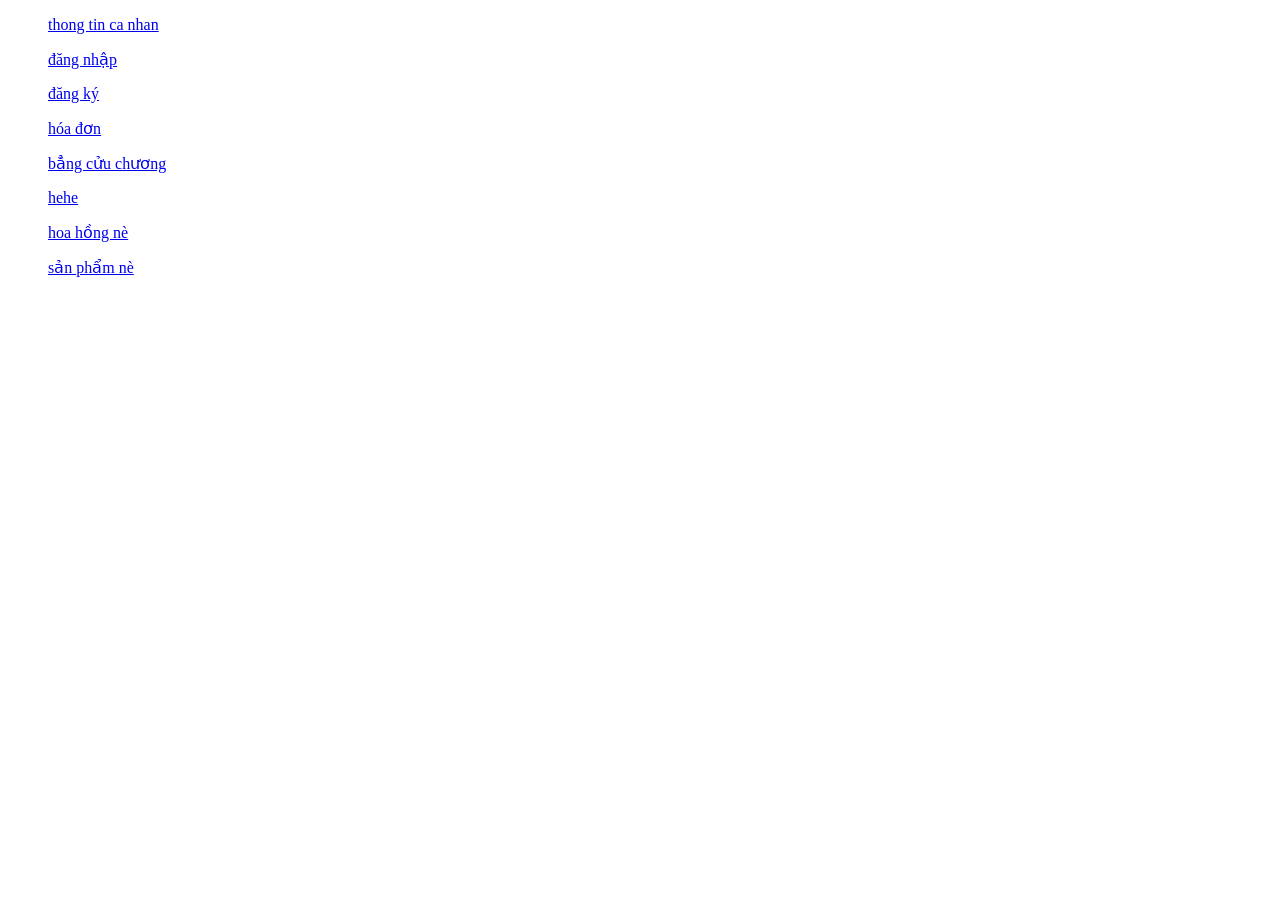
<file: index.html>
﻿<!DOCTYPE html>
<html lang = "vi">
	<head>
		<title>gioi thieu thong tin ca nhan</title>
		<meta charset = "utf-8">
	<body>
		<ul>
			<a href = "html/page1.html"> thong tin ca nhan </a>
		</ul>
		<ul>
			<a href = "html/page2.html">đăng nhập</a>
		</ul>
		<ul>
			<a href = "html/page3.html">đăng ký</a>
		</ul>
		<ul>
			<a href = "html/page4.html">hóa đơn</a>
		</ul>
		<ul>
			<a href = "html/page5.html">bẳng cửu chương</a>
		</ul>
		<ul>
			<a href = "html/page6.html">hehe</a>
		</ul>
		<ul>
			<a href = "html/page7.html">hoa hồng nè</a>
		</ul>
		<ul>
			<a href = "html/page8.html">sản phẩm nè</a>
		</ul>
	</body>
</html>
</file>
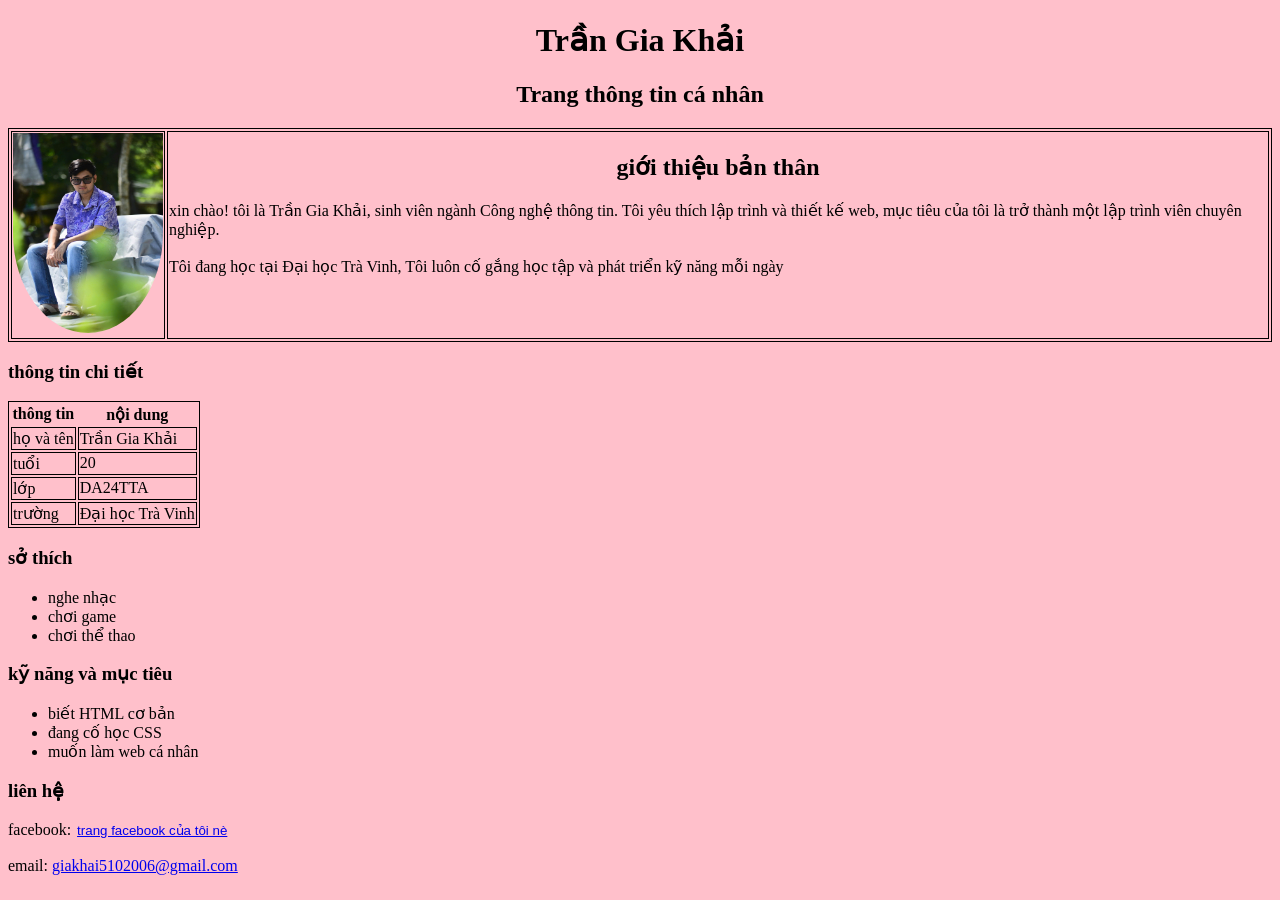
<file: html/page1.html>
﻿<!DOCTYPE html>
<html lang = "vi">
	<head>
		<title>gioi thieu thong tin ca nhan</title>
		<meta charset = "utf-8">
		<link rel="stylesheet" href="../css/style1.css">
	</head>
	<body>
		<h1>Trần Gia Khải</h1>
		<h2>Trang thông tin cá nhân</h2>
		<table>
			<tr>
				<td> <img src="../assets/images/khai.jpg" alt="ảnh Gia Khải" style="width:150px;height:200px; border-radius:0px 0px 50% 50%"></td>
				<td>
					<h2>giới thiệu bản thân</h2>
					<a>xin chào! tôi là Trần Gia Khải, sinh viên ngành Công nghệ thông tin. Tôi yêu thích lập trình và thiết kế web, mục tiêu của tôi là trở thành một lập trình viên chuyên nghiệp.</a>
					<br><br>
					<a>Tôi đang học tại Đại học Trà Vinh, Tôi luôn cố gắng học tập và phát triển kỹ năng mỗi ngày</a>
				</td>
			</tr>
		</table>
		<h3>thông tin chi tiết</h3>	
		<table>
			<tr>
				<th>thông tin</th><th>nội dung</th>
			</tr>
			<tr>
				<td>họ và tên</td><td>Trần Gia Khải</td>
			</tr>
			<tr>
				<td>tuổi</td><td>20</td>
			</tr>
			<tr>
				<td>lớp</td><td>DA24TTA</td>
			</tr>
			<tr>
				<td>trường</td><td>Đại học Trà Vinh</td>
			</tr>
		</table>
		<h3>sở thích</h3>
		<ul>
			<li>nghe nhạc</li>
			<li>chơi game</li>
			<li>chơi thể thao</li>
		</ul>
		<h3>kỹ năng và mục tiêu</h3>
		<ul>
			<li>biết HTML cơ bản</li>
			<li>đang cố học CSS</li>
			<li>muốn làm web cá nhân</li>
		</ul>
		<h3>liên hệ</h3>
		<a>facebook:</a><button onclick="alert('Khải không thích xài facebook nhá :)')"><a href="#">trang facebook của tôi nè</a></button><br><br>
		<a>email: <a href="#">giakhai5102006@gmail.com</a></a>
	</body>
</html>
</file>
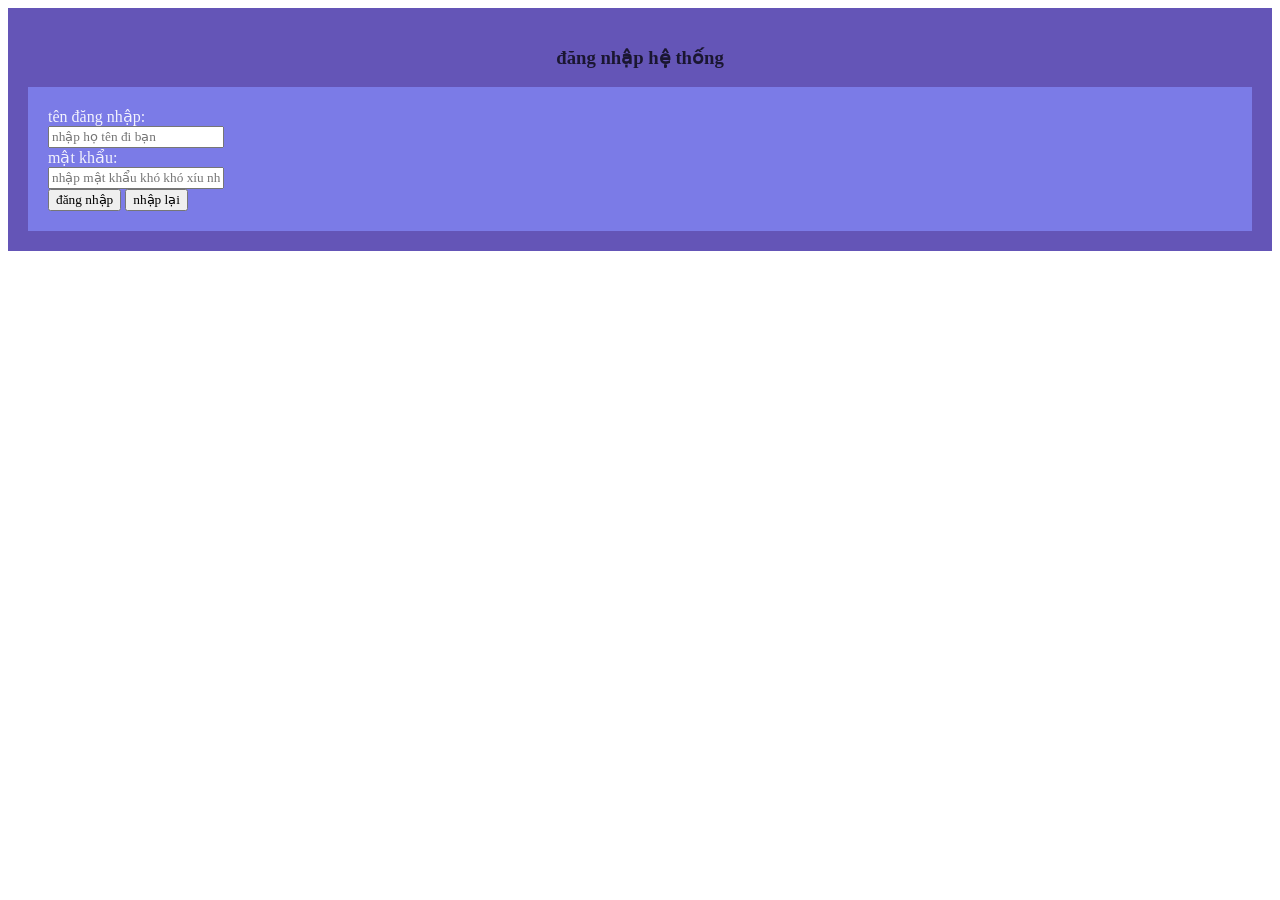
<file: html/page2.html>
﻿<!DOCTYPE html>
<html lang = "vi">
	<head>
		<title>thiết kế from</title>
		<meta charset = "utf-8">
		<link rel="stylesheet" href="../css/stye2.css">
	</head>
	<body>
		<div class="login">
				<h3>đăng nhập hệ thống</h3>
			<form>
				<div>
					<label for="txtname">tên đăng nhập: </label><br>
					<input type="text" id="txtname" placeholder="nhập họ tên đi bạn">
				</div>
				<div>
					<label for="txtpass">mật khẩu: </label><br>
					<input type="password" id="txtpass" placeholder="nhập mật khẩu khó khó xíu nha">
				</div>
				<div>
					<input class="button" type="submit" value="đăng nhập">
					<input class="button" type="reset" value="nhập lại">
				</div>
			</form>
		</div>
	</body>
</html>
</file>
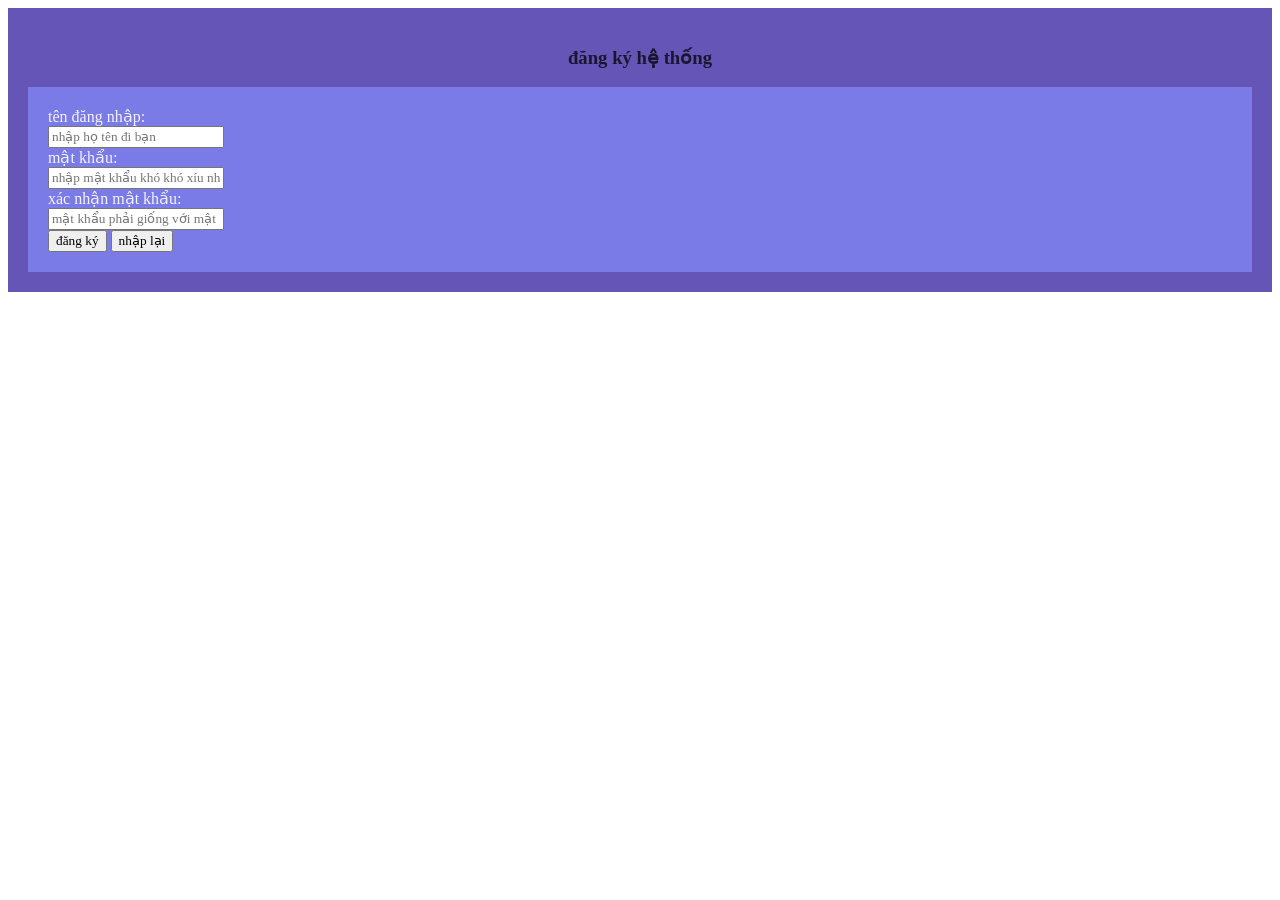
<file: html/page3.html>
<!DOCTYPE html>
<html lang = "vi">
	<head>
		<title>thiết kế from</title>
		<meta charset = "utf-8">
		<link rel="stylesheet" href="../css/style3.css">
	</head>
	<body>
		<div class="login">
				<h3>đăng ký hệ thống</h3>
			<form>
				<div>
					<label for="txtname">tên đăng nhập: </label><br>
					<input type="text" id="txtname" placeholder="nhập họ tên đi bạn">
				</div>
				<div>
					<label for="txtpass">mật khẩu: </label><br>
					<input type="password" id="txtpass" placeholder="nhập mật khẩu khó khó xíu nha">
				</div>
                <div>
					<label for="txtpass">xác nhận mật khẩu: </label><br>
					<input type="password" id="txtpass" placeholder="mật khẩu phải giống với mật khẩu trên">
				</div>
				<div>
					<input class="button" type="submit" value="đăng ký">
					<input class="button" type="reset" value="nhập lại">
				</div>
			</form>
		</div>
	</body>
</html>
</file>
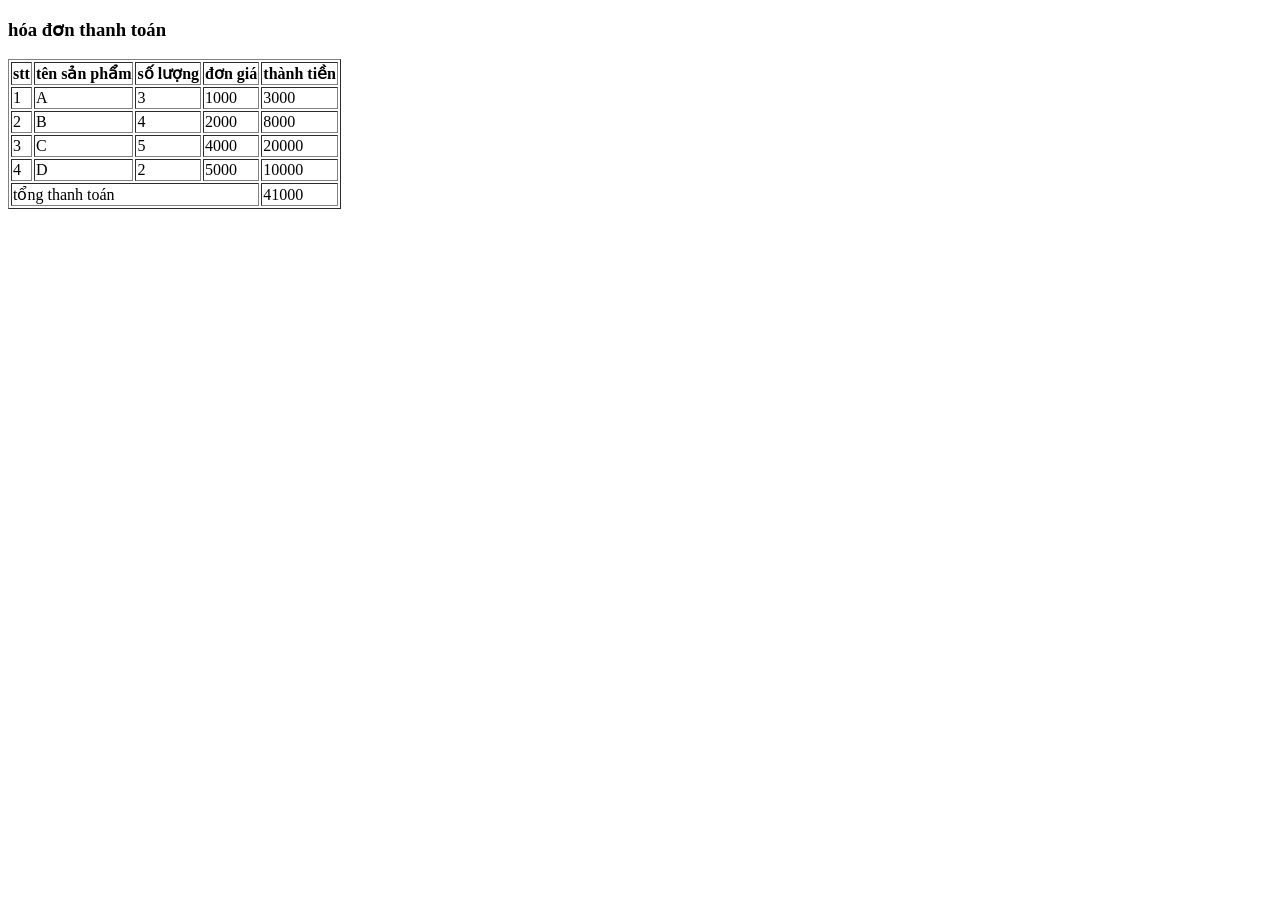
<file: html/page4.html>
<!DOCTYPE html>
<html lang = "vi">
	<head>
		<title>hóa đơn thanh toán</title>
		<meta charset = "utf-8">
		<link rel="stylesheet" href="../css/style4.css">
	</head>
	<body>
		<div>
				<h3>hóa đơn thanh toán</h3>
		</div>
		<table border="1">
			<div>
			<tr>
				<th>stt</th><th>tên sản phẩm</th><th>số lượng</th><th>đơn giá</th><th>thành tiền</th>
			</tr>
			<tr>
				<td>1</td><td>A</td><td class="sl">3</td><td class="dg">1000</td><td class="tt"></td>
			</tr>
			<tr>
				<td>2</td><td>B</td><td class="sl">4</td><td class="dg">2000</td><td class="tt"></td>
			</tr>
			<tr>
				<td>3</td><td>C</td><td class="sl">5</td><td class="dg">4000</td><td class="tt"></td>
			</tr>
			<tr>
				<td>4</td><td>D</td><td class="sl">2</td><td class="dg">5000</td><td class="tt"></td>
			</tr>
			<tr>
				<td colspan="4">tổng thanh toán</td><td id="tong"></td>
			</tr>
			</div>
		</table>
		<script>
			const dongia = document.getElementsByClassName("dg");
			const soluong = document.getElementsByClassName("sl");
			const thanhtien = document.getElementsByClassName("tt");
			const tongtien = document.getElementsByClassName("tien");
			let tong=0;
			for(let i=0;i<dongia.length;i++)
		{
			thanhtien[i].innerHTML=dongia[i].innerHTML * soluong[i].innerHTML;
			tong = tong + parseInt(thanhtien[i].innerHTML);
		}
		document.getElementById("tong").innerHTML=tong;
		
		</script>
	</body>
</html>
</file>
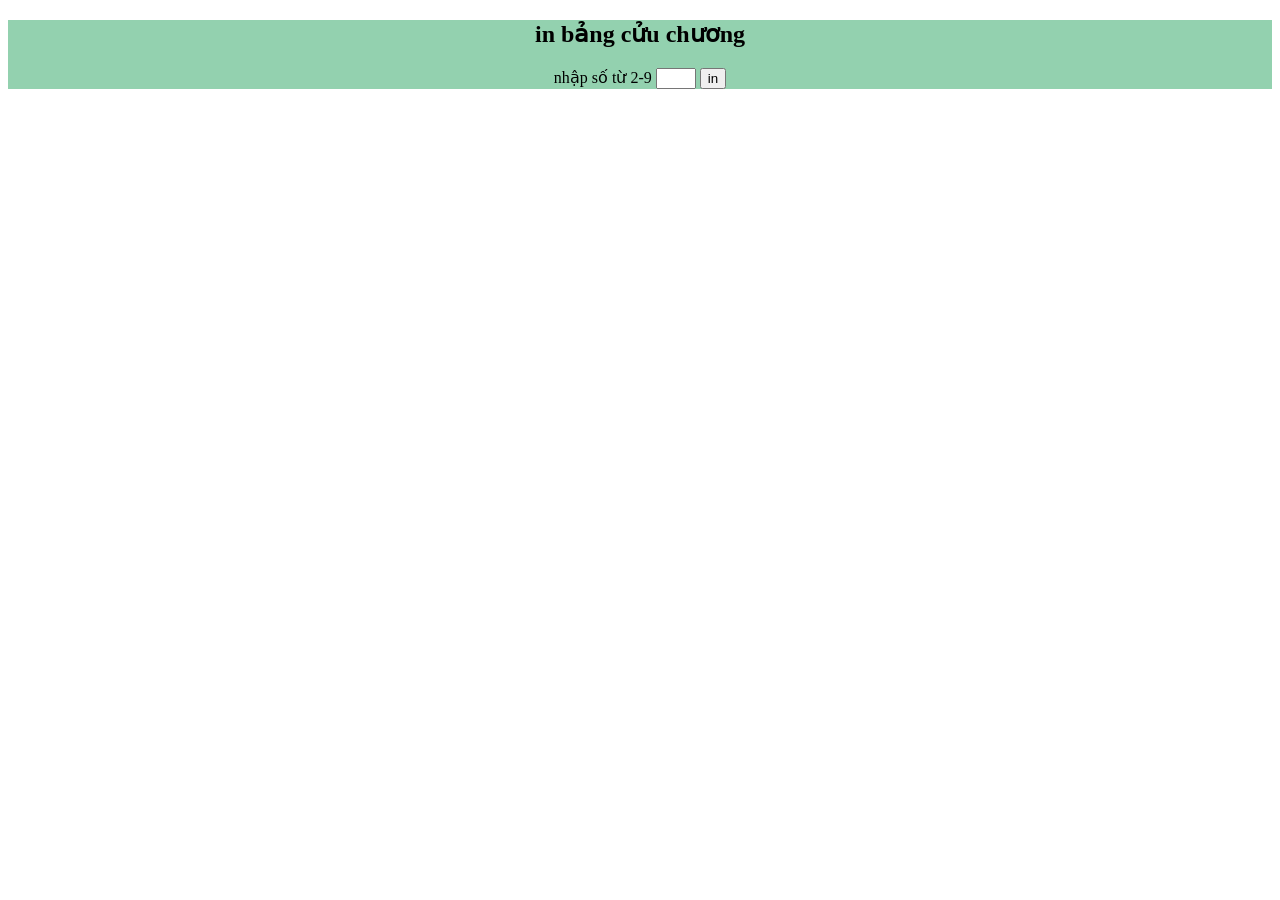
<file: html/page5.html>
<!DOCTYPE html>
<html lang = "vi">
	<head>
		<title>bảng cửu chương</title>
		<meta charset = "utf-8">
		<link rel="stylesheet" href="../css/style5.css">
	</head>
	<body>
		<div id="khai">
		<form id="forminBCC">
			<h2>in bảng cửu chương</h2>
			<label>nhập số từ 2-9</label>
			<input type="number" min="2" max="9" id="num">
			<input type="button" onclick="inBCC()" value="in">
			<div id="BCCne"></div>
			</div>
		</form>
		<script>
				function inBCC(){
					const myfrom=document.forms["forminBCC"];
					const mynumber=myfrom.elements[0];
					let num = parseInt(mynumber.value);
					let kq="<br>";
					for(let i=1;i<=10;i++){
						kq += num +" x " + i + " = " + (num*i) + "<br>";
					}
					document.getElementById("BCCne").innerHTML=kq;
				}	
		</script>
	</body>
</html>
</file>
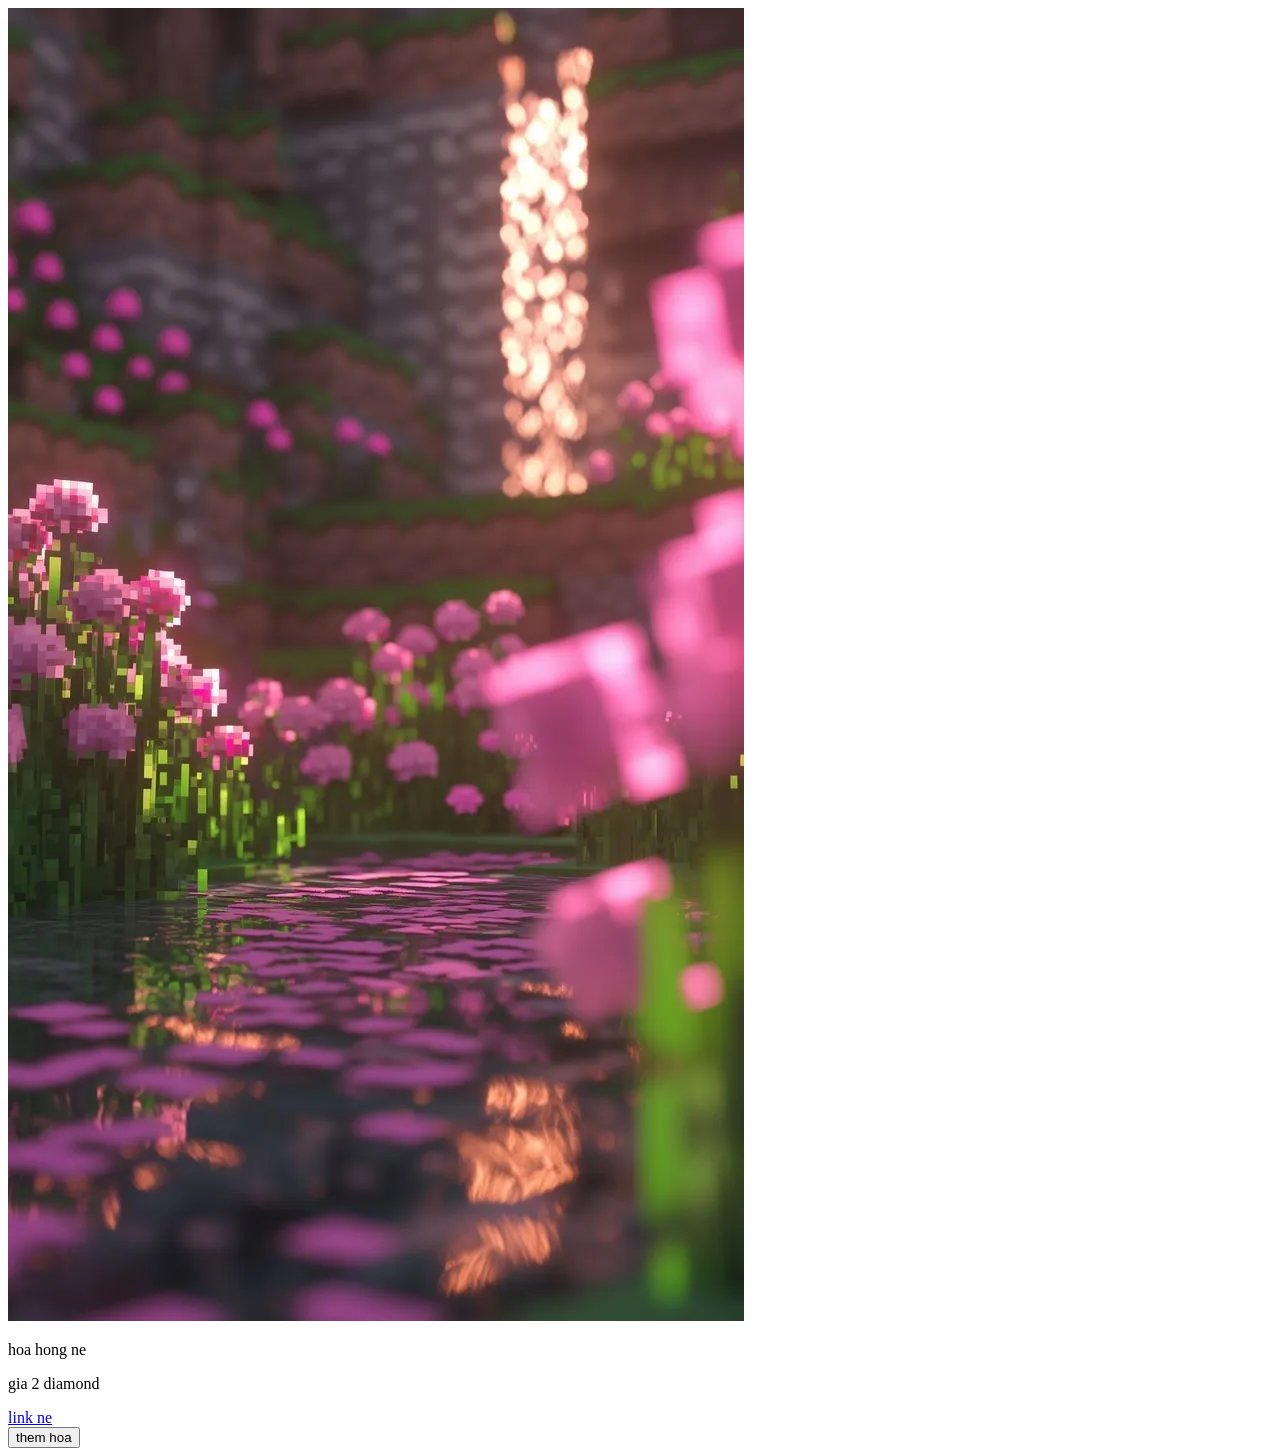
<file: html/page7.html>
<!DOCTYPE html>
<html lang = "vi">
	<head>
		<title>bảng cửu chương</title>
		<meta charset = "utf-8">
		<link rel="stylesheet" href="../css/style7.css">
	</head>
	<body>
		<script>
			const MyDiv = document.createElement("div");
			MyDiv.setAttribute("class","product-item");

			const MyDiv1 = document.createElement("div");
			MyDiv1.setAttribute("class","product-image");
			const img = document.createElement("img");
			img.setAttribute("src","../assets/images/hoa.jpg");
			img.setAttribute("alt","hoa hong minecraft");
			MyDiv1.appendChild(img);
			MyDiv.appendChild(MyDiv1);

			const MyDiv2 = document.createElement("div");
			MyDiv2.setAttribute("class","product-info");
			const para = document.createElement("p");
			const textp = document.createTextNode("hoa hong ne");
			para.appendChild(textp);
			MyDiv2.appendChild(para);

			const para1 = document.createElement("p");
			const textp1 = document.createTextNode("gia 2 diamond");
			para1.appendChild(textp1);
			MyDiv2.appendChild(para1);

			const lk = document.createElement("a");
			lk.setAttribute("href","#");
			const textlink = document.createTextNode("link ne");
			lk.appendChild(textlink);
			MyDiv2.appendChild(lk);
			MyDiv.appendChild(MyDiv2);

			document.body.appendChild(MyDiv);
		</script>
		<div id="list">
    <button onclick="add()">them hoa</button>
</div>
	<script src="../js/lib.js"></script>
	</body>
</html>
</file>
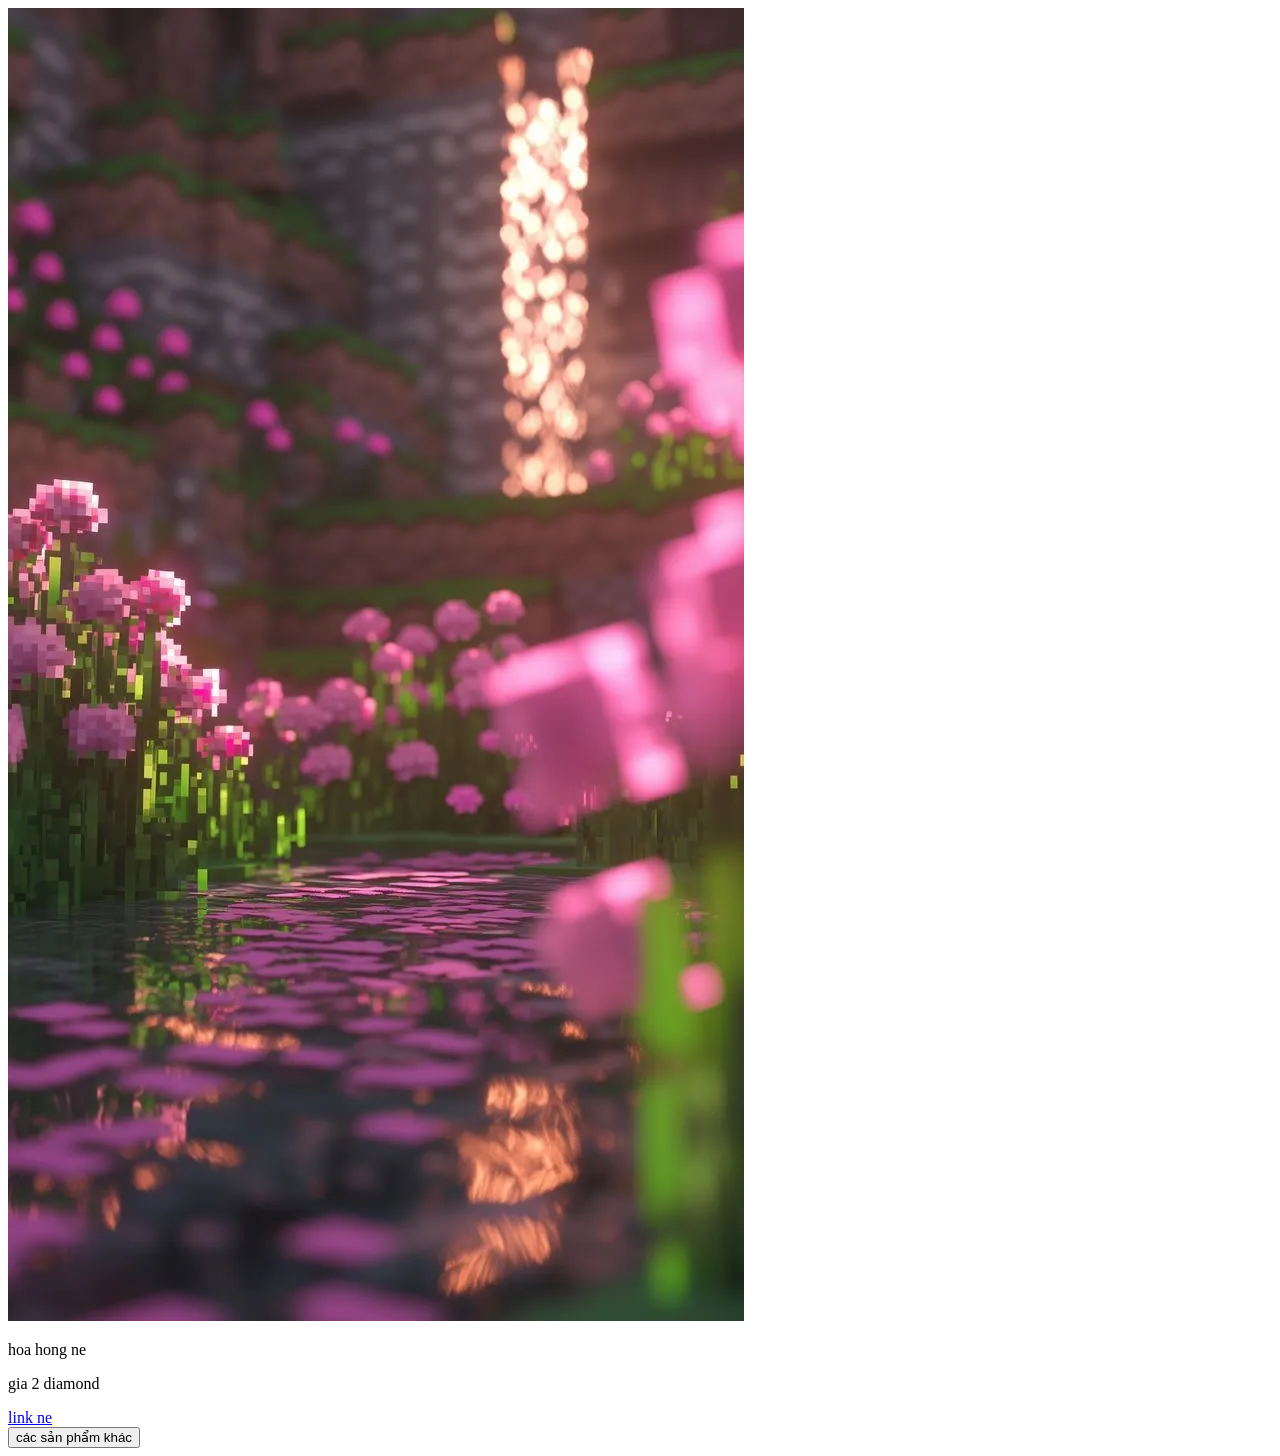
<file: html/page8.html>
<!DOCTYPE html>
<html lang = "vi">
	<head>
		<title>chi tiet san pham</title>
		<meta charset = "utf-8">
		<link rel="stylesheet" href="../css/style8.css">
	</head>
	<body>
		<script>
			const MyDiv = document.createElement("div");
			MyDiv.setAttribute("class","product-item");

			const MyDiv1 = document.createElement("div");
			MyDiv1.setAttribute("class","product-image");
			const img = document.createElement("img");
			img.setAttribute("src","../assets/images/hoa.jpg");
			img.setAttribute("alt","hoa hong minecraft");
			MyDiv1.appendChild(img);
			MyDiv.appendChild(MyDiv1);

			const MyDiv2 = document.createElement("div");
			MyDiv2.setAttribute("class","product-info");
			const para = document.createElement("p");
			const textp = document.createTextNode("hoa hong ne");
			para.appendChild(textp);
			MyDiv2.appendChild(para);

			const para1 = document.createElement("p");
			const textp1 = document.createTextNode("gia 2 diamond");
			para1.appendChild(textp1);
			MyDiv2.appendChild(para1);

			const lk = document.createElement("a");
			lk.setAttribute("href","#");
			const textlink = document.createTextNode("link ne");
			lk.appendChild(textlink);
			MyDiv2.appendChild(lk);
			MyDiv.appendChild(MyDiv2);

			document.body.appendChild(MyDiv);
		</script>
		<div>
			<button onclick="chitiet()">các sản phẩm khác</button>
		</div>
		<script src="../js/lib1.js"></script>
	</body>
</html>
</file>
<file: css/style1.css>
﻿body{
	background-color: pink;
}
h1,h2{
	text-align: center;
}
table,td{
	
	border: 1px solid;
}
button{
	border: none;
	background-color:pink;
}
th,tr{
	vertical-align: top;
}
</file>
<file: css/stye2.css>
﻿*{
	font-family:Cambria, Cochin, Georgia, Times, 'Times New Roman', serif;
}
div.login{
	background-color: rgba(36, 15, 153, 0.705);
	margin: auto;
	padding: 20px;
}
h3{
	color: rgba(0, 0, 0, 0.733);
	text-align: center;
}
label{
	color: #ffffffe8;
}
form{
	padding: 20px;
	background-color: rgb(123, 123, 231);
}
</file>
<file: css/style3.css>
*{
	font-family:Cambria, Cochin, Georgia, Times, 'Times New Roman', serif;
}
div.login{
	background-color: rgba(36, 15, 153, 0.705);
	margin: auto;
	padding: 20px;
}
h3{
	color: rgba(0, 0, 0, 0.733);
	text-align: center;
}
label{
	color: #ffffffe8;
}
form{
	padding: 20px;
	background-color: rgb(123, 123, 231);
}
</file>
<file: css/style4.css>
﻿
</file>
<file: css/style5.css>
﻿*{
    text-align: center;
}
div#khai{
    background-color: rgba(65, 175, 114, 0.568);
}
div#BCCne{
    background-color: rgba(175, 65, 175, 0.568);
}
</file>
<file: css/style7.css>
﻿
</file>
<file: css/style8.css>
﻿
</file>
